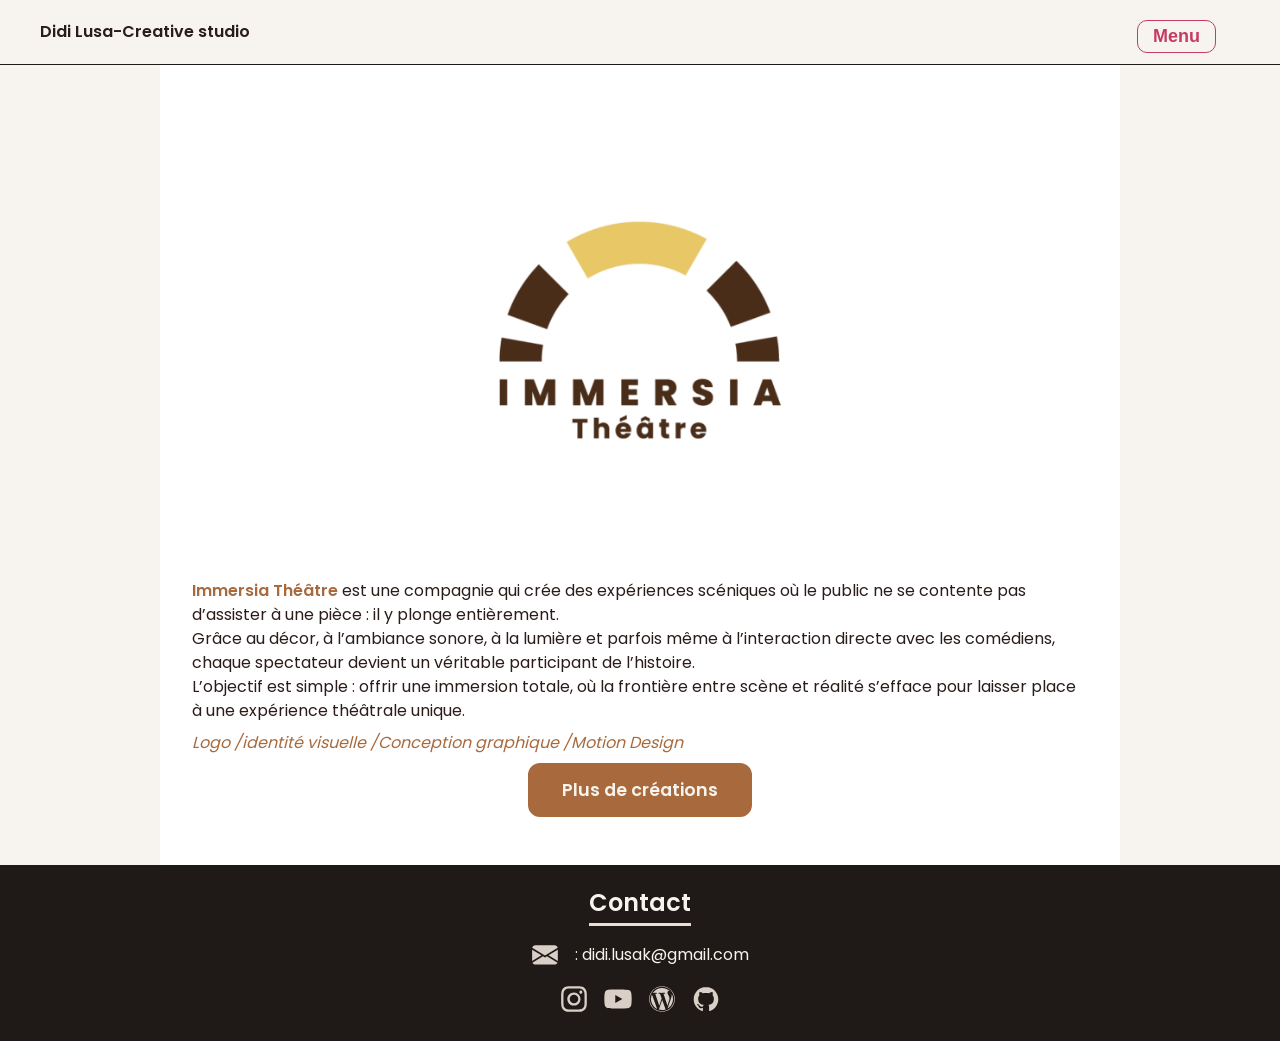
<file: ateliergene.html>
<!DOCTYPE html>
<html lang="en">

<head>
    <meta charset="UTF-8">
    <meta name="viewport" content="width=device-width, initial-scale=1.0">
    <title>Didi Lusa-Creative studio</title>
    <link rel="stylesheet" href="./src/style.css">
</head>

<body>
    <header class="flex">
        <a href="index.html" class="logo">Didi Lusa-Creative studio</a>
        <button id="menu-btn">Menu</button>
        <nav id="nav">
            <ul class="primary-nav">
                <li><a href="index.html">Accueil</a></li>
                <li><a href="index.html#about">À propos</a></li>
                <li id="active-link"><a href="portfolio.html">Mes créations</a></li>
                <li><a href="index.html#services">Mes services</a></li>
                <li><a href="#contact">Me contacter</a></li>
            </ul>
        </nav>
    </header>
    <main>
        <section class="section-projet">
            <div class="img-projet">
                <img src="./src/img/Immersia logo.png" alt="">
            </div>
            <p><span class="brand-name">Immersia Théâtre</span> est une compagnie qui crée des expériences scéniques où
                le public ne se contente pas
                d’assister à une pièce : il y plonge entièrement. <br>
                Grâce au décor, à l’ambiance sonore, à la lumière et parfois même à l’interaction directe avec les
                comédiens, chaque spectateur devient un véritable participant de l’histoire. <br>
                L’objectif est simple : offrir une immersion totale, où la frontière entre scène et réalité s’efface
                pour laisser place à une expérience théâtrale unique.
            </p>
            <p class="details">Logo /identité visuelle /Conception graphique /Motion Design </p>

            
            <!-- <div class="block-video">
                <p>Lorem ipsum dolor, sit amet consectetur adipisicing elit. <br>
                    Provident nostrum porro, a ab sequi aut rerum impedit quo aliquam minus reiciendis id ad nam
                    numquam. <br> <br>
                </p>
                <video controls preload="metadata" poster="src/img/animation.jpg">
                    <source src="src/videos/animation.mp4" type="video/mp4">
                    Votre navigateur ne supporte pas la vidéo.

            </div> -->

             <div class="block-center">
                <a href="./portfolio.html" class="btn-primary">Plus de créations</a>
            </div>
        </section>
    </main>
    <footer id="contact">
        <h3>Contact</h3>
        <div class="footer-contact flex">
            <img src="./src/img/mail.svg" alt="" class="footer-icon">
            <p>: didi.lusak@gmail.com</p>
        </div>
        <div class="footer-contact flex">
            <a href="https://www.instagram.com/didi_lusa/"><img src="./src/img/instagram.svg" alt=""
                    class="footer-icon"></a>
            <a href="https://www.youtube.com/@Didislaraconte"><img src="./src/img/youtube.svg" alt=""
                    class="footer-icon"></a>
            <a href="https://didislaraconte.wordpress.com/"><img src="./src/img/wordpress.svg" alt=""
                    class="footer-icon"></a>
            <a href="https://github.com/didilusaStudio"><img src="./src/img/github.svg" alt="" class="footer-icon"></a>
        </div>

    </footer>
    <script src="./src/minimal.js"></script>

</body>

</html>
</file>
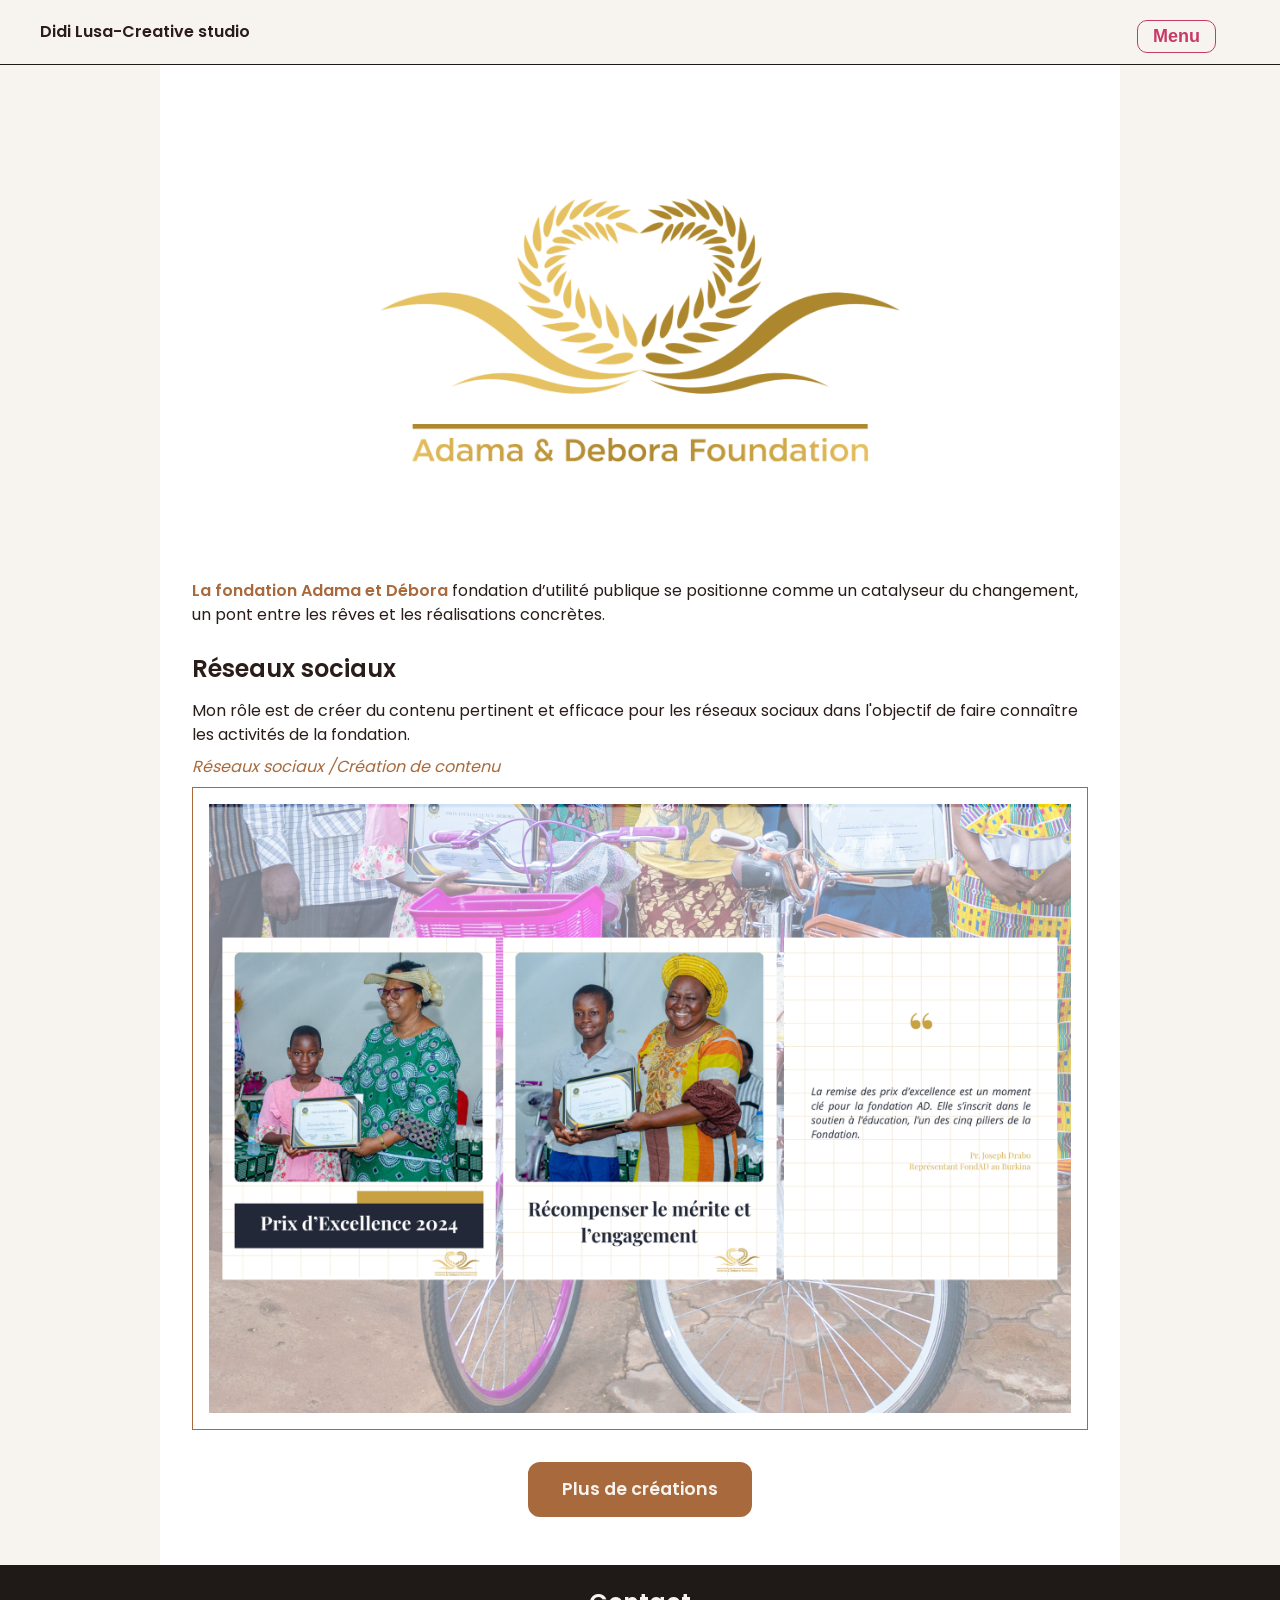
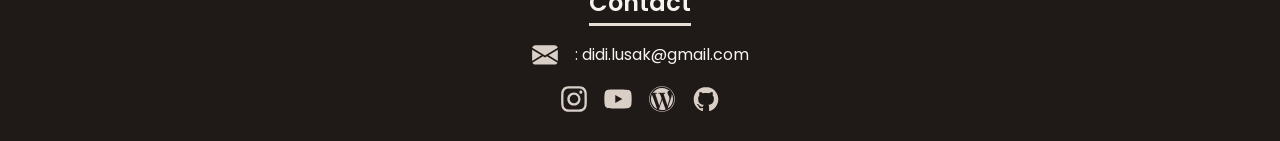
<file: fondad.html>
<!DOCTYPE html>
<html lang="en">

<head>
    <meta charset="UTF-8">
    <meta name="viewport" content="width=device-width, initial-scale=1.0">
    <title>Didi Lusa-Creative studio</title>
    <link rel="stylesheet" href="./src/style.css">
</head>

<body>
    <header class="flex">
        <a href="index.html" class="logo">Didi Lusa-Creative studio</a>
        <button id="menu-btn">Menu</button>
        <nav id="nav">
            <ul class="primary-nav">
                <li><a href="index.html">Accueil</a></li>
                <li><a href="index.html#about">À propos</a></li>
                <li id="active-link"><a href="portfolio.html">Mes créations</a></li>
                <li><a href="index.html#services">Mes services</a></li>
                <li><a href="#contact">Me contacter</a></li>
            </ul>
        </nav>
    </header>
    <main>
        <section class="section-projet">
            <div class="img-projet">
                <img src="./src/img/fondad.png" alt="">
            </div>
            <p><span class="brand-name">La fondation Adama et Débora</span> fondation d’utilité publique se positionne
                comme un catalyseur du changement, un pont entre les rêves et les réalisations concrètes.
            </p>
            <div class="block-projet">
                <h2>Réseaux sociaux</h2>
                <p>Mon rôle est de créer du contenu pertinent et efficace pour les réseaux sociaux dans l'objectif de
                    faire connaître les activités de la fondation.</p>
                <p class="details">Réseaux sociaux /Création de contenu </p>
                <div class="block-projet-img">
                    <img src="./src/img/prix_excellence_fondad.png" alt="Prix d'excellence FondAD">
                </div>
            </div>




           <br> 
          <div class="block-center">
                <a href="./portfolio.html" class="btn-primary">Plus de créations</a>
            </div>  
        </section>

    </main>
    <footer id="contact">
        <h3>Contact</h3>
        <div class="footer-contact flex">
            <img src="./src/img/mail.svg" alt="" class="footer-icon">
            <p>: didi.lusak@gmail.com</p>
        </div>
        <div class="footer-contact flex">
            <a href="https://www.instagram.com/didi_lusa/"><img src="./src/img/instagram.svg" alt=""
                    class="footer-icon"></a>
            <a href="https://www.youtube.com/@Didislaraconte"><img src="./src/img/youtube.svg" alt=""
                    class="footer-icon"></a>
            <a href="https://didislaraconte.wordpress.com/"><img src="./src/img/wordpress.svg" alt=""
                    class="footer-icon"></a>
            <a href="https://github.com/didilusaStudio"><img src="./src/img/github.svg" alt="" class="footer-icon"></a>
        </div>

    </footer>
    <script src="./src/minimal.js"></script>
</body>

</html>
</file>
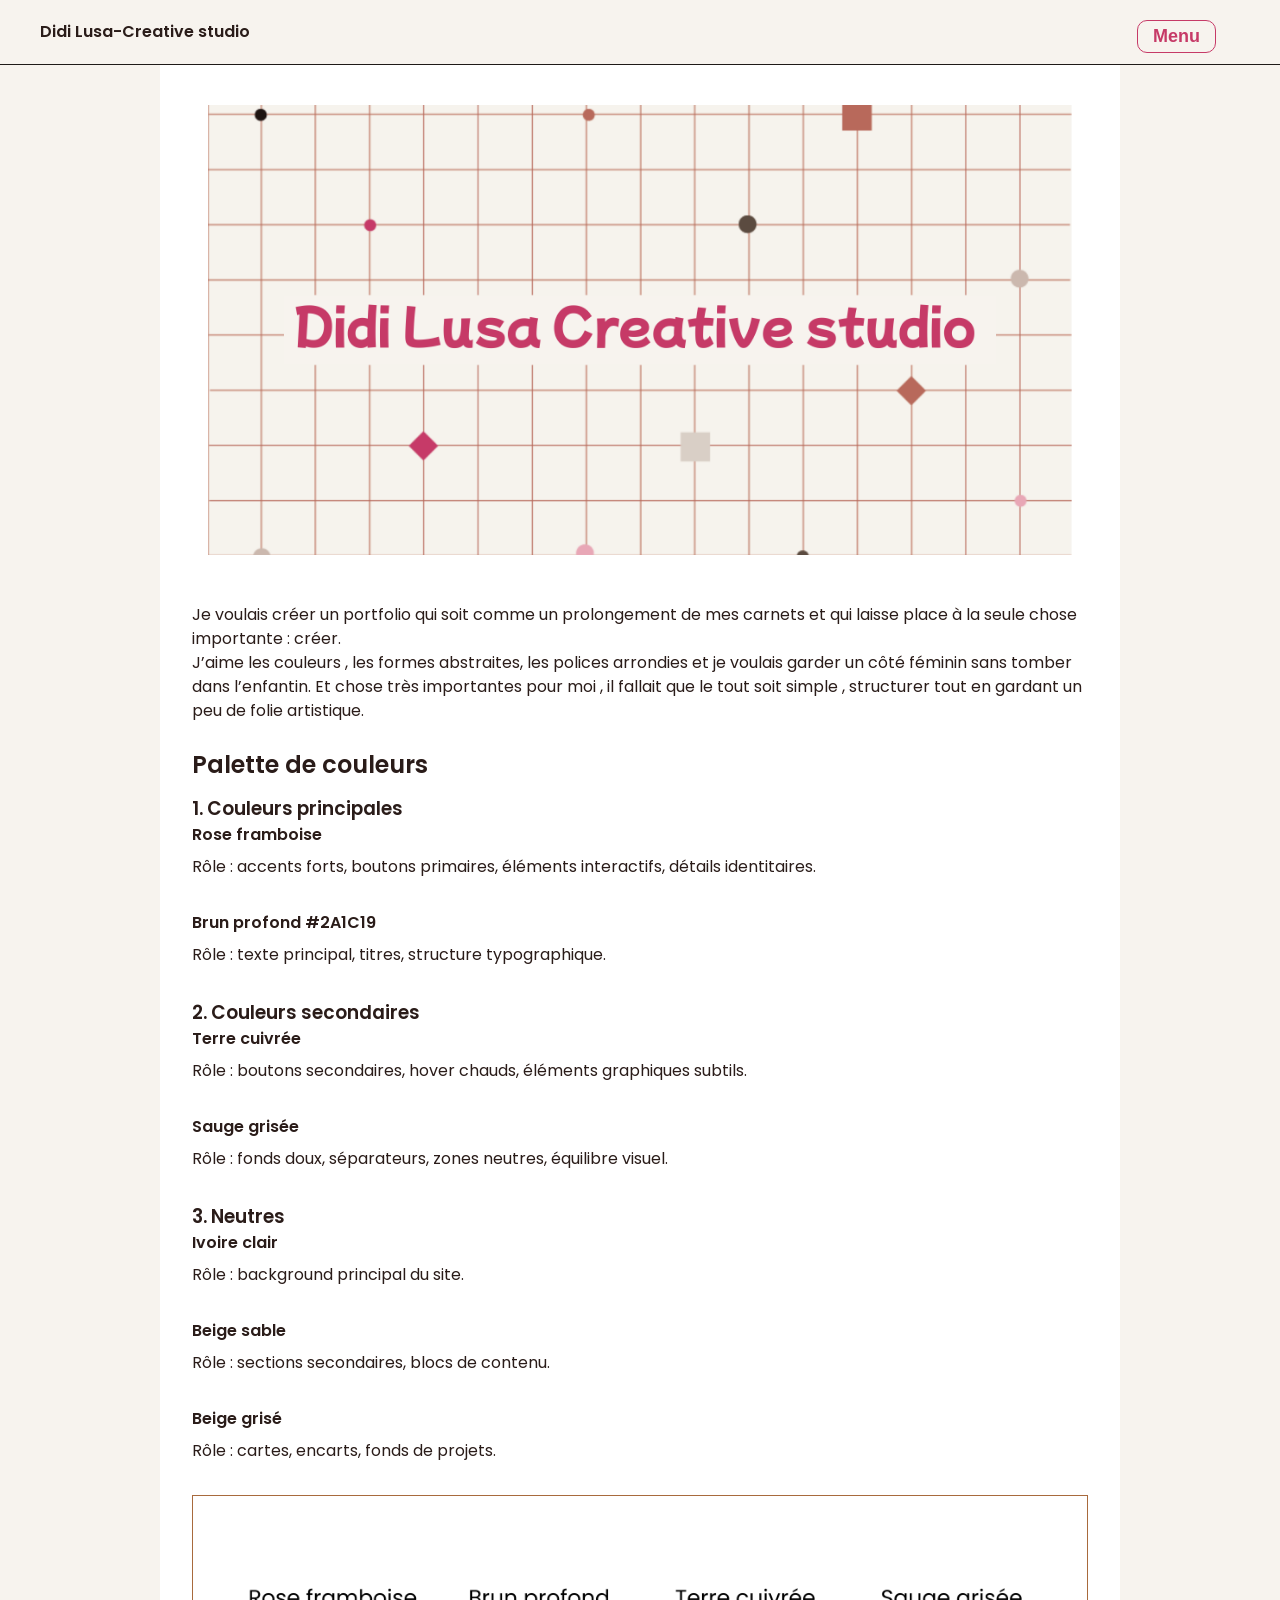
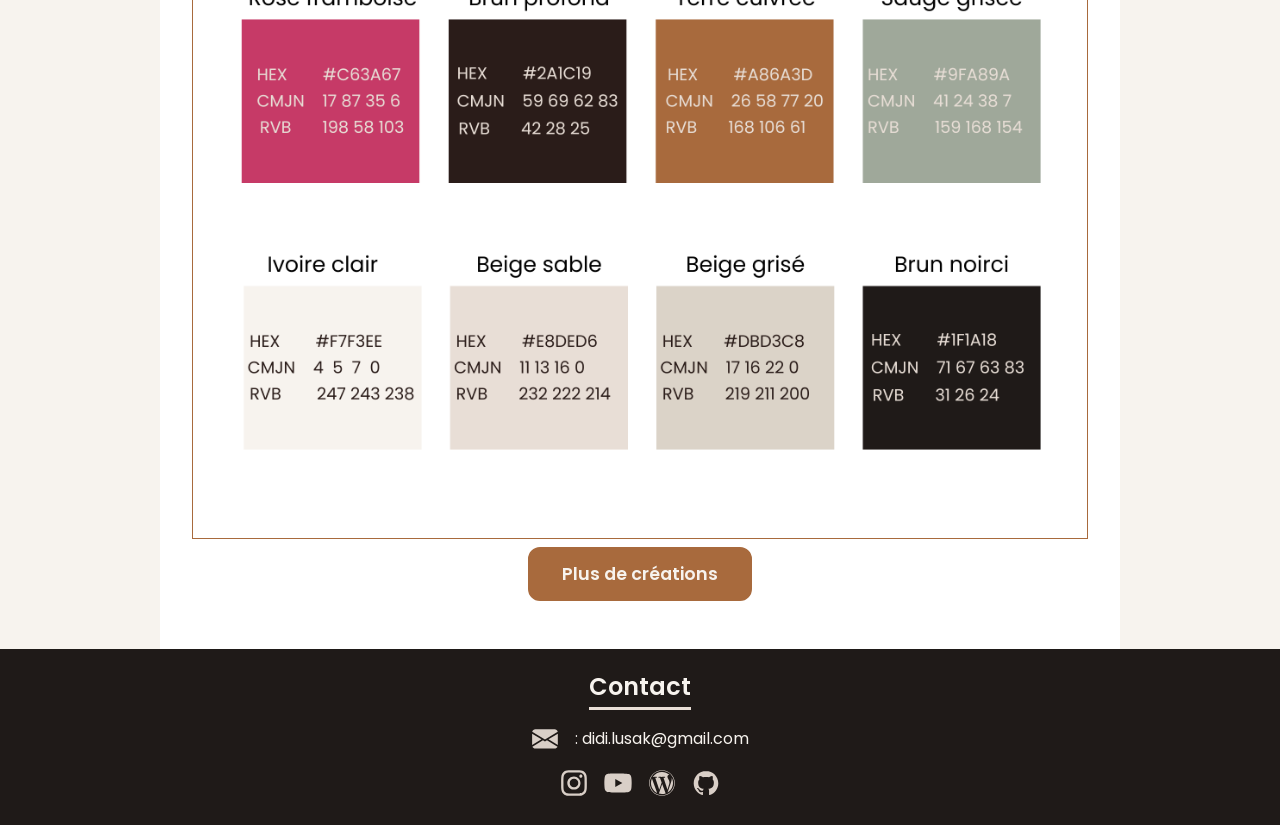
<file: studio.html>
<!DOCTYPE html>
<html lang="en">

<head>
    <meta charset="UTF-8">
    <meta name="viewport" content="width=device-width, initial-scale=1.0">
    <title>Didi Lusa-Creative studio</title>
    <link rel="stylesheet" href="./src/style.css">
</head>

<body>
    <header class="flex">
        <a href="index.html" class="logo">Didi Lusa-Creative studio</a>
        <button id="menu-btn">Menu</button>
        <nav id="nav">
            <ul class="primary-nav">
                <li><a href="index.html">Accueil</a></li>
                <li><a href="index.html#about">A propos</a></li>
                <li id="active-link"><a href="portfolio.html">Mes créations</a></li>
                <li><a href="index.html#services">Mes services</a></li>
                <li><a href="#contact">Me contacter</a></li>
            </ul>
        </nav>
    </header>
    <main>
        <section class="section-projet">
            <div class="img-projet">
                <img src="./src/img/img_didi lusa.png" alt="">
            </div>
            <br>
            <p>Je voulais créer un portfolio qui soit comme un prolongement de mes carnets et qui laisse place à la
                seule chose importante : créer. <br>
                J’aime les couleurs , les formes abstraites, les polices arrondies
                et je voulais garder un côté féminin sans tomber dans l’enfantin. Et chose très importantes pour moi
                , il fallait que le tout soit simple , structurer tout en gardant un peu de folie artistique. </p>
            <div class="block-projet">
                <h2>Palette de couleurs</h2>
                <h3> 1. Couleurs principales</h3>
                <h4>Rose framboise</h4>
                <p> Rôle : accents forts, boutons primaires, éléments interactifs, détails identitaires.</p> <br>
                <h4> Brun profond #2A1C19</h4>
                <p>Rôle : texte principal, titres, structure typographique.</p> <br>
                <h3>2. Couleurs secondaires</h3>
                <h4>Terre cuivrée</h4>
                <p>Rôle : boutons secondaires, hover chauds, éléments graphiques subtils.</p> <br>
                <h4>Sauge grisée</h4>
                <p>Rôle : fonds doux, séparateurs, zones neutres, équilibre visuel.</p> <br>
                <h3>3. Neutres</h3>
                <h4>Ivoire clair</h4>
                <p>Rôle : background principal du site.</p> <br>
                <h4>Beige sable</h4>
                <p>Rôle : sections secondaires, blocs de contenu.</p> <br>
                <h4>Beige grisé</h4>
                <p>Rôle : cartes, encarts, fonds de projets.</p> <br>
                <div class="block-projet-img">
                    <img src="./src/img/palette de couleurs didi studio.png" alt="Palette de couleurs Didi Lusa">
                </div>
            </div>







            <div class="block-center">
                <a href="./portfolio.html" class="btn-primary">Plus de créations</a>
            </div>
        </section>
    </main>
    <footer id="contact">
        <h3>Contact</h3>
        <div class="footer-contact flex">
            <img src="./src/img/mail.svg" alt="" class="footer-icon">
            <p>: didi.lusak@gmail.com</p>
        </div>
        <div class="footer-contact flex">
            <a href="https://www.instagram.com/didi_lusa/"><img src="./src/img/instagram.svg" alt=""
                    class="footer-icon"></a>
            <a href="https://www.youtube.com/@Didislaraconte"><img src="./src/img/youtube.svg" alt=""
                    class="footer-icon"></a>
            <a href="https://didislaraconte.wordpress.com/"><img src="./src/img/wordpress.svg" alt=""
                    class="footer-icon"></a>
            <a href="https://github.com/didilusaStudio"><img src="./src/img/github.svg" alt="" class="footer-icon"></a>
        </div>
    </footer>
    <script src="./src/minimal.js"></script>
</body>

</html>
</file>
<file: src/style.css>
@font-face {
  font-family: "Montserrat";
  src: url("./fonts/Montserrat-VariableFont_wght.ttf") format("truetype");
  font-weight: 100 900;
  font-style: normal;
}

@font-face {
  font-family: "Montserrat";
  src: url("./fonts/Montserrat-Italic-VariableFont_wght.ttf") format("truetype");
  font-weight: 100 900;
  font-style: italic;
}

@font-face {
  font-family: "Mochiy One";
  src: url("./fonts/MochiyPopOne-Regular.ttf") format("truetype");
  font-weight: normal;
  font-style: normal;
}

@font-face {
  font-family: "Poppins";
  src: url("./fonts/poppins/Poppins-Light.ttf") format("truetype");
  font-weight: 300;
  font-style: normal;
}

@font-face {
  font-family: "Poppins";
  src: url("./fonts/poppins/Poppins-Regular.ttf") format("truetype");
  font-weight: 400;
  font-style: normal;
}

@font-face {
  font-family: "Poppins";
  src: url("./fonts/poppins/Poppins-Medium.ttf") format("truetype");
  font-weight: 500;
  font-style: normal;
}

@font-face {
  font-family: "Poppins";
  src: url("./fonts/poppins/Poppins-SemiBold.ttf") format("truetype");
  font-weight: 600;
  font-style: normal;
}

:root {
  /* --- Couleurs principales (identité) --- */
  --rose: #C63A67;
  /* Accent principal, boutons primaires */
  --brun: #2A1C19;
  /* Texte principal, titres */

  /* --- Couleurs secondaires (équilibre) --- */
  --cuivre: #A86A3D;
  /* Boutons secondaires, hover chauds */
  --sauge: #9FA89A;
  /* Neutre équilibrant, fonds doux */

  /* --- Neutres & blancs structurants --- */
  --blanc-pur: #FFFFFF;
  /* Sections très lumineuses, contraste fort */
  --ivoire: #F7F3EE;
  /* Background principal du body */
  --beige-sable: #E8DED6;
  /* Sections secondaires */
  --beige-grise: #DBd3C8;
  /* Cartes, encarts, blocs */

  /* --- Profondeur & ombres --- */
  --brun-noirci: #1F1A18;
  /* Ombres, bordures subtiles, contraste */
}

* {
  margin: 0;
  padding: 0;
  box-sizing: border-box;
}

html {
  scroll-behavior: smooth;
}

img,
picture {
  max-width: 100%;
  display: block;
  height: auto;
}

body {
  text-rendering: optimizeSpeed;
  overflow-x: hidden;
  font-family: 'Poppins', sans-serif;
  font-weight: 400;
  background: var(--ivoire);
  color: var(--brun);
  line-height: 1.5;
  text-rendering: optimizeSpeed;
  display: flex;
  flex-direction: column;
  min-height: 100svh;
  margin: 0;
}

main {
  width: auto;
  flex: 1;
}

.flex {
  display: flex;
}

.grid {
  display: grid;
}

.text-center,
.block-center {
  text-align: center;
  display: flex;
  justify-content: center;
}

.block-center {
  gap: 2em;
  margin: 0.5em 0 1.5em;

}

a {
  text-decoration: none;
  font-weight: 600;
  color: var(--brun);
}
.bold{
  font-weight: 600;
}
.btn {
  display: inline-block;
  background-color: var(--rose);
  color: var(--ivoire);
  padding: clamp(6px, 1.5vw, 12px) clamp(18px, 4vw, 32px);
  border: none;
  border-radius: 12px;
  font-weight: 600;
  text-decoration: none;
  font-size: clamp(0.9rem, 2.5vw, 1.1rem);
  transition: transform .2s ease;

}

.btn-cta {
  display: inline-block;
  background-color: #F7F3EE;
  color: var(--rose);
  padding: clamp(6px, 1.5vw, 12px) clamp(18px, 4vw, 32px);
  border: 2px solid var(--rose);
  border-radius: 12px;
  font-weight: 600;
  text-decoration: none;
  font-size: clamp(0.9rem, 2.5vw, 1.1rem);
  transition: transform .2s ease;

}

.btn-primary {
  display: inline-block;
  background-color: var(--cuivre);
  color: #F7F3EE;
  padding: clamp(6px, 1.5vw, 12px) clamp(18px, 4vw, 32px);
  border: 2px solid var(--cuivre);
  border-radius: 12px;
  font-weight: 600;
  text-decoration: none;
  font-size: clamp(0.9rem, 2.5vw, 1.1rem);
  transition: transform .2s ease;

}

.btn-primary:hover {
  transform: translateY(-2px);
}

/* Hover élégant */
.btn:hover,
.btn-cta:hover {
  transform: translateY(-2px);
  box-shadow: 0 8px 20px rgba(198, 58, 103, 0.25);
}

h1 {
  font-family: 'Mochiy One';
  color: var(--rose);
  font-size: clamp(28px, 6vw, 42px);
}

h2,
h3,
h4 {
  font-family: 'Poppins', sans-serif;
  font-weight: 600;
}

/*------------------HEADER--------------------*/
header {
  width: 100%;
  padding: 20px 40px;
  justify-content: space-between;
  background-color: var(--ivoire);
  border-bottom: 1px solid var(--brun-noirci);
}

.logo {
  text-decoration: none;
  font-weight: 600;
}

#menu-btn {
  background: var(--ivoire);
  border: 1px solid var(--rose);
  border-radius: 10px;
  font-size: 1.125rem;
  font-weight: 600;
  color: var(--rose);
  padding: 5px 15px;
  cursor: pointer;
  right: 5%;
  position: fixed;
  z-index: 9999;

}

#active-link {
  text-decoration: 3px var(--rose) solid underline;
  text-underline-offset: 0.5em;
}

nav {
  position: fixed;
  height: 100svh;
  inset: 0 0 0 30%;
  background-color: var(--ivoire);
  z-index: 1000;
  transform: translateX(100%);
  transition: transform 350ms ease-in;
}

nav.open {
  transform: translateX(0%);
}

.primary-nav {
  display: flex;
  flex-direction: column;
  gap: 2em;
  align-items: center;
  width: 100%;
  padding: 5em 0;
}

.primary-nav li {
  list-style: none;
}

.primary-nav a {
  text-decoration: none;
  color: #000;
  font-size: 1.5rem;
}

.header-logo {
  width: 250px;
}

/*------------------LE FOOTER-----------------*/
footer {
  width: 100%;
  padding: 20px;
  display: flex;
  flex-direction: column;
  align-items: center;
  background-color: var(--brun-noirci);
  color: var(--ivoire);
}

footer h2,
footer h3 {
  color: var(--ivoire);
}

footer h3 {
  font-size: clamp(20px, 6vw, 24px);
  text-decoration: 3px var(--beige-sable) solid underline;
  text-underline-offset: 0.5em;
  margin: 0 0 0.5em;
}

.footer-contact {
  width: 100%;
  display: flex;
  justify-content: center;
  align-items: center;
  gap: 1em;
  margin: 0.5em 0;
}

.footer-icon {
  width: 28px;
  height: 28px;
  color: var(--beige-sable);
}

/*---------------------LA SECTION HERO-----------------*/
.hero {
  width: 100%;
  display: flex;
  flex-direction: column;
  justify-content: center;
  align-items: center;
  padding: 80px 120px;
  min-height: 90svh;
  background-image: url(./img/bckgHero.png);
  background-repeat: repeat;
}

.hero-content {
  padding: 2em 3em;
  background-color: var(--ivoire);
  border-radius: 20px;
  box-shadow: 0 10px 50px rgba(30, 20, 18, 0.25);
}

.hero-content h1 {
  font-family: 'Mochiy One', sans-serif;
  font-size: clamp(28px, 6vw, 42px);
  line-height: 1.1;
  margin: 0 0 20px;
}

.subtitle {
  font-size: 1.1rem;
  font-weight: 500;
  margin: 20px 0 40px;
  max-width: 650px;
}

/*----------------------SECTION SERVICES---------------------*/
.services {
  width: 100%;
  display: flex;
  flex-direction: column;
  justify-content: center;
  align-items: center;
  background-color: var(--sauge);
  padding: 2em 0;
}

.services h2 {
  color: #F5F1EB;
  font-size: 36px;
  text-decoration: 3px var(--ivoire) solid underline;
  text-underline-offset: 0.5em;

}

.services-content {
  width: 90%;
  padding: 2em;
  display: grid;
  gap: 1em;
  grid-template-columns: repeat(2, 1fr);
}

.block-services {
  background-color: var(--ivoire);
  margin: 1em 0;
  padding: 1em 2em;
  border-radius: 20px;
}

.block-services h3 {
  margin: 0.5em 0 0;
  font-size: clamp(16px, 6vw, 24px);
}

.block-services p {
  width: 90%;
  margin: 0.5em 0 0.8em;
}

/*----------------------PAGE ACCUEIL SECTION PORTFOLIO---------------------*/
.portfolio {
  width: 100%;
  margin: 1em 0;
  display: flex;
  flex-direction: column;
  justify-content: center;
  align-items: center;
}

.portfolio h2 {
  font-size: clamp(24px, 6vw, 36px);
  text-decoration: 3px var(--brun) solid underline;
  text-underline-offset: 0.5em;
  margin-bottom: 0.5em;
}

.portfolio-carousel {
  width: 90%;
  overflow: hidden;
  padding: 2em;
  position: relative;
}

.portfolio-content {
  width: 100%;
  gap: 2em;
  scroll-behavior: smooth;
  overflow-x: auto;
  padding: 1em 2em;
}

.portfolio-content::-webkit-scrollbar {
  display: none;
}

.block-portfolio {
  display: flex;
  flex-direction: column;
  align-items: center;
  min-width: calc(33.333% - 2em);
  /* 3 cartes visibles */
  background: #F7F3EE;
  border: 1px solid var(--cuivre);
  box-shadow: 0 4px 12px rgba(0, 0, 0, 0.08);
  transition: transform .3s ease, box-shadow .3s ease;
}

.block-portfolio:hover {
  transform: translateY(-4px);
  box-shadow: 0 8px 20px rgba(0, 0, 0, 0.12);
}

.block-portfolio-txt {
  margin: 1em 0;
  text-align: center;
}

.block-portfolio p {
  color: var(--cuivre);
  font-weight: 500;
  font-size: 0.7rem;
}

.block-portfolio a {
  display: inline-block;
  background-color: var(--cuivre);
  color: var(--ivoire);
  padding: 4px 24px;
  border-radius: 12px;
  font-weight: 500;
  font-size: 0.9rem;
  margin: 1em 0;
}

.block-portfolio .h3_center {
  position: absolute;
  top: 30%;
}

.img-portfolio {
  width: fit-content;
  background: var(--beige-sable);
  border-radius: 12px;
  position: relative;
}

.img-portfolio h3 {
  position: absolute;
  font-size: 1.5rem;
  padding: 0.5em 0;
  text-align: center;
  width: 100%;
  top: 40%;
  background-color: var(--ivoire);
}

.img-portfolio img {
  width: 100%;
  height: 100%;
  object-fit: cover;
}

/*----LES FLECHES DU CAROUSSEL-----*/
.prev,
.next {
  position: absolute;
  top: 50%;
  transform: translateY(-50%);
  background: var(--cuivre);
  color: var(--blanc-pur);
  border: none;
  padding: .5em .8em;
  border-radius: 50%;
  cursor: pointer;
  font-size: 1.4rem;
}

.prev {
  left: 10px;
}

.next {
  right: 10px;
}

/*-----------------------SECTION ABOUT ---------------------------*/
.about {
  width: 100%;
  display: flex;
  flex-direction: column;
  justify-content: center;
  align-items: center;
  background-color: var(--beige-sable);
}

.about h2 {
  font-size: clamp(24px, 6vw, 36px);
  text-decoration: 3px var(--brun) solid underline;
  text-underline-offset: 0.5em;
  margin: 1em 0;
}

.about-content {
  width: 90%;
  padding: 2em;
  display: grid;
  gap: 2em;
  grid-template-columns: 1fr 2fr;
}

.about-img {
  /* width: fit-content; */
  width: 100%;
  background: var(--beige-sable);
  padding: 0.5em;
  border-radius: 12px;
}

.about-img img {
  width: 100%;
  height: 100%;
  object-fit: cover;
}

.about-txt {
  padding: 1em;
}

.about-txt p {
  margin: 1em auto;
}

/*------------------------------PAGE PORTFOLIO ----------------------------------*/
.projets {
  width: 90%;
  margin: 0 auto;
  padding: 1em 2em;
  background-color: var(--beige-sable);
}

.img-projets {
  background: var(--beige-sable);
  padding: 0.5em;
  border-radius: 12px;
}

.img-projets img {
  width: 100%;
  max-height: 500px;
  border-radius: 12px;
  object-fit: cover;
}

.projet-portfolio {
  display: grid;
  gap: 2em;
  grid-template-columns: repeat(3, 1fr);
}

.projet-portfolio-content h2 {
  font-weight: 800;
  padding: 0.5em 0 0;
  color: var(--cuivre);
  font-size: 1.2rem;
}

.projet-portfolio-content p {
  font-weight: 500;
  font-size: 0.7rem;
}

.menu-projet {
  margin: 1em 0;
}

.menu-projet ul {
  padding: 1em 0;
  list-style: none;
  display: flex;
  flex-wrap: wrap;
  gap: 2em;
  justify-content: center;
}

.menu-projet ul li a {
  padding: 0.5em 0;
  border-bottom: 2px solid var(--cuivre);
  
}
.menu-projet ul li a.active{
  border-bottom: 2px solid var(--rose);
  color: var(--rose);
  
}



/*------------------------SINGLE PAGE PROJET---------------*/
.section-projet {
  width: 75%;
  margin: 0 auto;
  padding: 1.5em 2em;
  background-color: var(--blanc-pur);
}
.block-projet h2{
  margin: 1em 0 0.5em;
}
.block-projet-img,
.img-projet {
  width: 100%;
  padding: 1em;
  margin: 0 auto;
  background: var(--blanc-pur);
}

.block-projet-img{
  border: 1px solid var(--cuivre);
}
.img-projet img{
  width: 100%;
  max-height: 450px;
  object-fit: cover;
}
.block-projet-img img{
  width: 100%;
  object-fit: cover;
}
.section-projet h1 {
  margin: 0.5em 0;
}

.section-projet p {
  margin: 0.5em 0;
}

.brand-name {
  color: var(--cuivre);
  font-weight: 600;
}

.details {
  color: var(--cuivre);
  font-style: italic;
}




/*-------------Videos projet------------*/
.block-video {
  margin: 1.5em auto;
  padding: 1em;
}

.block-video video {
  width: 100%;
  border-radius: 12px;
}


@media (max-width: 1000px) {

  .portfolio-carousel,
  .projets {
    width: 90%;
  }

  .block-portfolio {
    min-width: calc(50% - 1.5em);
  }

  .footer {
    padding: 20px;
  }

  .txt-projets {
    width: 80%;

  }

  /*------------------------SECTION ABOUT-----------------------*/
  .about-content {
    grid-template-columns: 1fr;
    /* 1 colonne */
    padding: 1.5em;
  }

  .about-img {
    width: 100%;
    max-width: 350px;
    margin: 0 auto;
  }


  .about-txt {
    padding: 0.5em;
  }

  /*----------------------SINGLE PAGE PROJETS---------------------*/
  .img-projet-logo img {
    max-height: 250px;

  }

  .img-projet img {
    max-height: 300px;
  }

  /*---------------------PAGE PROJETS-----------------*/
  .projet-portfolio {
    grid-template-columns: repeat(2, 1fr);
  }

  .menu-projet ul {
    gap: 1em;
    justify-content: flex-start;
  }

}

@media (max-width: 768px) {

  #menu-btn {
    font-size: 1.2rem;
  }

  .hero {
    padding: 1em;
  }

  .hero-content {
    width: 90%;
    padding: 1em;
  }

  .hero-content h1 {
    font-size: 36px;
  }

  .subtitle {
    font-size: 18px;
    margin: 20px 0 32px;
    width: 100%;

  }

  .btn {
    width: auto;
    text-align: center;
  }

  /*---------- SERVICES-------*/
  .services-content {
    width: 90%;
    gap: 1.5em;
    grid-template-columns: 1fr;

  }

  /*--------PORTFOLIO----------*/
  .menu-projet ul li {
    margin: 0.3em 0;
  }
  .block-portfolio {
    min-width: 100%;
  }

  .img-portfolio h3 {
    font-size: 1.2rem;
  }
  

  /*----------------------SECTION ABOUT---------------------*/
  .about-content {
    width: 90%;
    padding: 1em;
  }

  .about-txt p {
    font-size: clamp(0.9rem, 3.5vw, 1rem);
    line-height: 1.5;
  }

  /*-------------PAGE PROJETS-----------*/
  .section-projet {
    width: 90%;
    padding: 2em 1em;
  }

  .txt-projet {
    width: 100%;
  }

  .grid-images {
    grid-template-columns: 1fr;
  }

  .grid-images .img3 {
    grid-column: 1;
  }


  .img-projet-logo img {
    max-height: 150px;

  }

  .img-projet img {
    max-height: 330px;
  }


  /*---------------------PAGE PROJETS-----------------*/
  .projet-portfolio {
    grid-template-columns: 1fr;
  }

  .projets {
    padding: 1em;
  }




}
</file>
